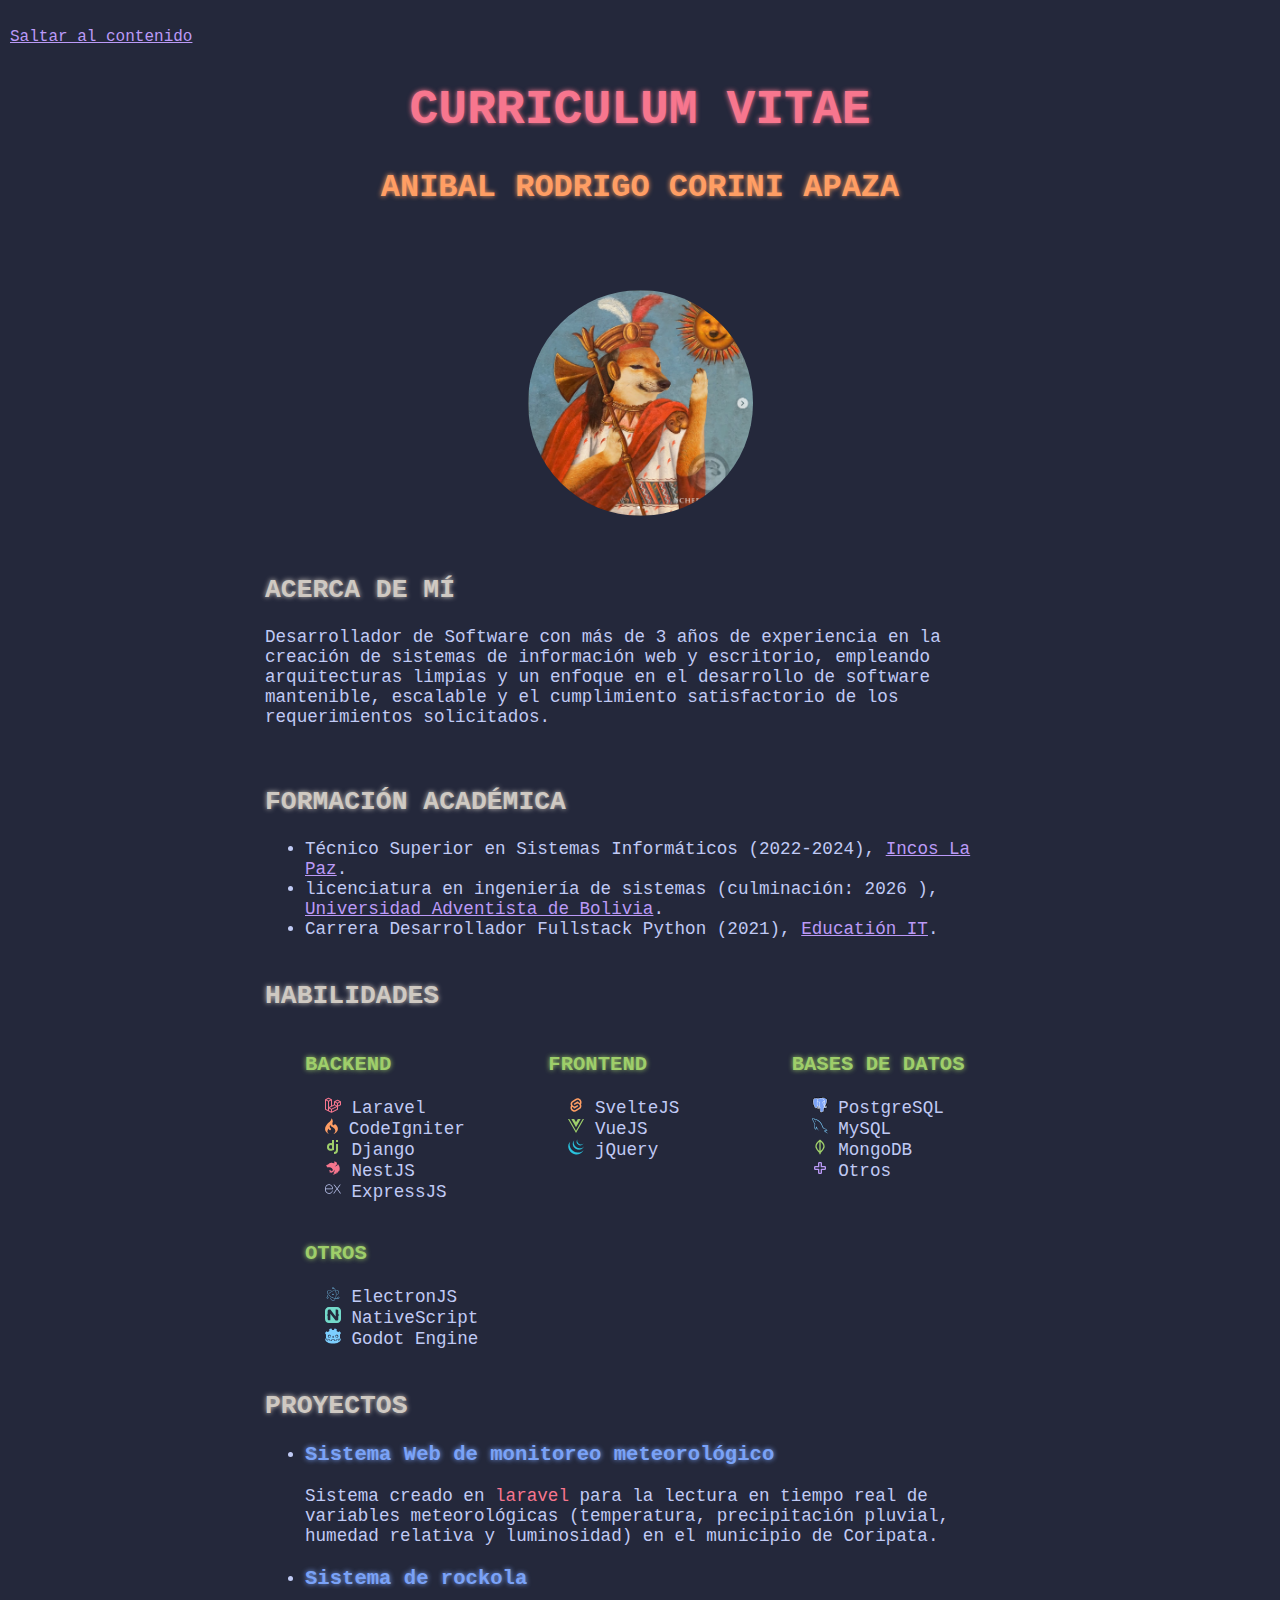
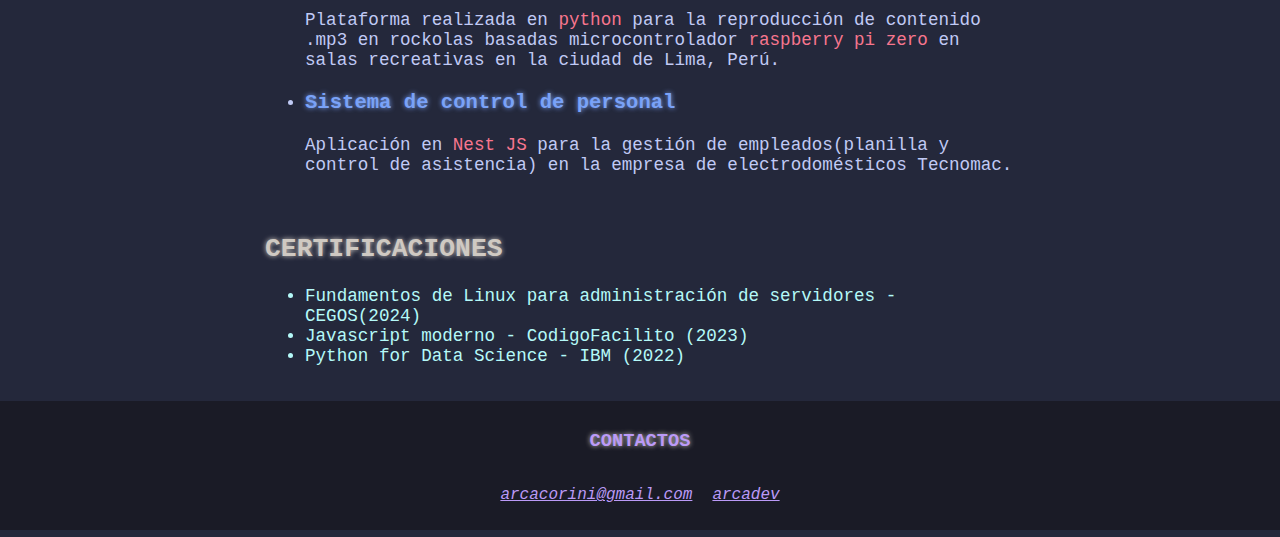
<file: index.html>
<!doctype html>
<html lang="es">

<head>
  <meta charset="UTF-8">
  <meta name="viewport" content="width=device-width, initial-scale=1.0">
  <title>Curriculum Vitae - Anibal Rodrigo Corini Apaza</title>

  <meta name="description"
    content="Curriculum Vitae de Anibal Rodrigo Corini Apaza, desarrollador de software con experiencia en sistemas web y escritorio, enfocado en soluciones escalables y mantenibles.">

  <link rel="preconnect" href="https://fonts.googleapis.com">
  <link rel="preconnect" href="https://fonts.gstatic.com" crossorigin>
  <link href="https://fonts.googleapis.com/css2?family=Geist+Mono:wght@100..900&display=swap" rel="preload" as="style">

  <link rel="stylesheet" href="./styles/colors.css">
  <link rel="stylesheet" href="./styles/styles.css">
</head>

<body>
  <br>
  <a href="#contenido" class="skip-link">Saltar al contenido</a>

  <header>
    <h1 class="red-neon">Curriculum Vitae</h1>
    <h2 class="orange-neon">Anibal Rodrigo Corini Apaza</h2>
  </header>

  <main id="contenido">
    <!-- Perfil -->
    <div role='region' aria-label='profile-title' class="profile">
      <figure class="profile-img">
        <img src="./images/profile.PNG" alt="Foto de Anibal Rodrigo Corini Apaza" width="225" loading="lazy">
      </figure>
    </div>

    <!-- Acerca de mí -->
    <section class="about-me" aria-labelledby='about-me-title'>
      <h2 id='about-me-title' class="title yellow-neon">Acerca de mí</h2>
      <p class="content">
        Desarrollador de Software con más de 3 años de experiencia en la
        creación de sistemas de información web y escritorio, empleando
        arquitecturas limpias y un enfoque en el desarrollo de software
        mantenible, escalable y el cumplimiento satisfactorio de los
        requerimientos solicitados.
      </p>
    </section>

    <!-- Formación académica -->
    <section class="academy-info" aria-labelledby='academy-info-title'>
      <h2 id='academy-info-title' class="title yellow-neon">Formación Académica</h2>
      <ul class="academy-list">
        <li>
          Técnico Superior en Sistemas Informáticos (2022-2024),
          <a href="https://www.incoslapaz.org/" target="_blank" rel="noopener noreferrer">Incos La Paz</a>.
        </li>
        <li>
          licenciatura en ingeniería de sistemas (culminación: 2026 ),
          <a href="https://www.uab.edu.bo/10-ingenieria-de-sistemas/" target="_blank"
            rel="noopener noreferrer">Universidad Adventista de Bolivia</a>.
        </li>
        <li>
          Carrera Desarrollador Fullstack Python (2021),
          <a href="https://www.educacionit.com/carrera-python" target="_blank" rel="noopener noreferrer">Educatión
            IT</a>.
        </li>
      </ul>
    </section>

    <!-- Habilidades -->
    <section class="skills-info" aria-labelledby="skills-title" >
      <h2 id="skills-title" class="title yellow-neon">Habilidades</h2>
      <ul class='skills-list'>
        <li>
          <h3 class="subtitle green-neon">Backend</h3>
          <ul>
            <li>
              <span><img src="./icons/laravel.svg" alt=""></span>
              Laravel
            </li>
            <li>
              <span><img src="./icons/codeigniter.svg" alt=""></span>
              CodeIgniter
            </li>
            <li>
              <span><img src="./icons/django.svg" alt=""></span>
              Django
            </li>
            <li>
              <span><img src="./icons/nest.svg" alt=""></span>
              NestJS
            </li>
            <li>
              <span><img src="./icons/express.svg" alt=""></span>
              ExpressJS
            </li>
          </ul>
        </li>
        <li>
          <h3 class="subtitle green-neon">Frontend</h3>
          <ul>
            <li>
              <span><img src="./icons/svelte.svg" alt=""></span>
              SvelteJS
            </li>
            <li>
              <span><img src="./icons/vue.svg" alt=""></span>
              VueJS</li>
            <li>
              <span><img src="./icons/jquery.svg" alt=""></span>
              jQuery
            </li>
          </ul>
        </li>
        <li>
          <h3 class="subtitle green-neon">Bases de Datos</h3>
          <ul>
            <li>
              <span><img src="./icons/postgresql.svg" alt=""></span>
                PostgreSQL
            </li>
            <li>
              <span><img src="./icons/mysql.svg" alt=""></span>
              MySQL
            </li>
            <li>
              <span><img src="./icons/mongo.svg" alt=""></span>
              MongoDB
            </li>
            <li>
              <span><img src="./icons/plus.svg" alt=""></span>
              Otros
            </li>
          </ul>
        </li>
        <li>
          <h3 class="subtitle green-neon">Otros</h3>
          <ul>
            <li>
              <span><img src="./icons/electron.svg" alt=""></span>
              ElectronJS
            </li>
            <li>
              <span><img src="./icons/nativescript.svg" alt=""></span>
              NativeScript
            </li>
            <li>
              <span><img src="./icons/godot.svg" alt=""></span>
              Godot Engine
              </li>
          </ul>
        </li>
      </ul>
    </section>

    <!-- Proyectos -->
    <section class="projects-info" aria-labelledby='projects-info-title'>
      <h2 id='projects-info-title' class="title yellow-neon">Proyectos</h2>
      <ul>
        <li>
          <article>
            <h3 class="cyan-neon">Sistema Web de monitoreo meteorológico</h3>
            <p>
              Sistema creado en <span class='text-red-neon'>laravel</span> para la lectura en tiempo real de variables meteorológicas (temperatura, precipitación pluvial, humedad relativa y luminosidad) en el
              municipio de Coripata.
            </p>
          </article>
        </li>
        <li>
          <article>
            <h3 class="cyan-neon">Sistema de rockola</h3>
            <p>
              Plataforma realizada en <span class="text-red-neon">python</span> para la reproducción de contenido .mp3 en rockolas basadas
              microcontrolador <span class="text-red-neon">raspberry pi zero</span> en salas recreativas en la ciudad de Lima, Perú.
            </p>
          </article>
        </li>
        <li>
          <article>
            <h3 class="cyan-neon">Sistema de control de personal</h3>
            <p>
              Aplicación en <span class="text-red-neon">Nest JS</span> para la gestión de empleados(planilla y control de asistencia) en la empresa de
              electrodomésticos Tecnomac.
            </p>
          </article>
        </li>
      </ul>
    </section>
      <!-- Certificaciones -->
      <section class='certifications' aria-labelledby='certifications-info-title'>
        <h2 id='certifications-info-title' class='title yellow-neon'>Certificaciones</h2>
        <ul class="certifications-list">
          <li>Fundamentos de Linux para administración de servidores - CEGOS(2024)</li>
          <li>Javascript moderno - CodigoFacilito (2023)</li>
          <li>Python for Data Science - IBM (2022)</li>
        </ul>
         
      </section>
  </main>

  <footer aria-labelledby='contacts-title'>
    <h3 id='contacts-title' class="purple-neon">Contactos</h3>
    <address class="contacts">
      <p>
        <a href="mailto:arcacorini@gmail.com">arcacorini@gmail.com</a>
      </p>
      <p>
        <a href="https://github.com/anibalCApaza" target="_blank" rel="noopener noreferrer">arcadev</a>
      </p>
    </address>
  </footer>

  <!-- JSON-LD datos estructurados -->
  <script type="application/ld+json">
      {
        "@context": "https://schema.org",
        "@type": "Person",
        "name": "Aníbal Rodrigo Corini Apaza",
        "jobTitle": "Desarrollador de Software",
        "email": "mailto:arcacorini@gmail.com",
        "url": "https://github.com/anibalCApaza"
      }
    </script>
</body>

</html>
</file>
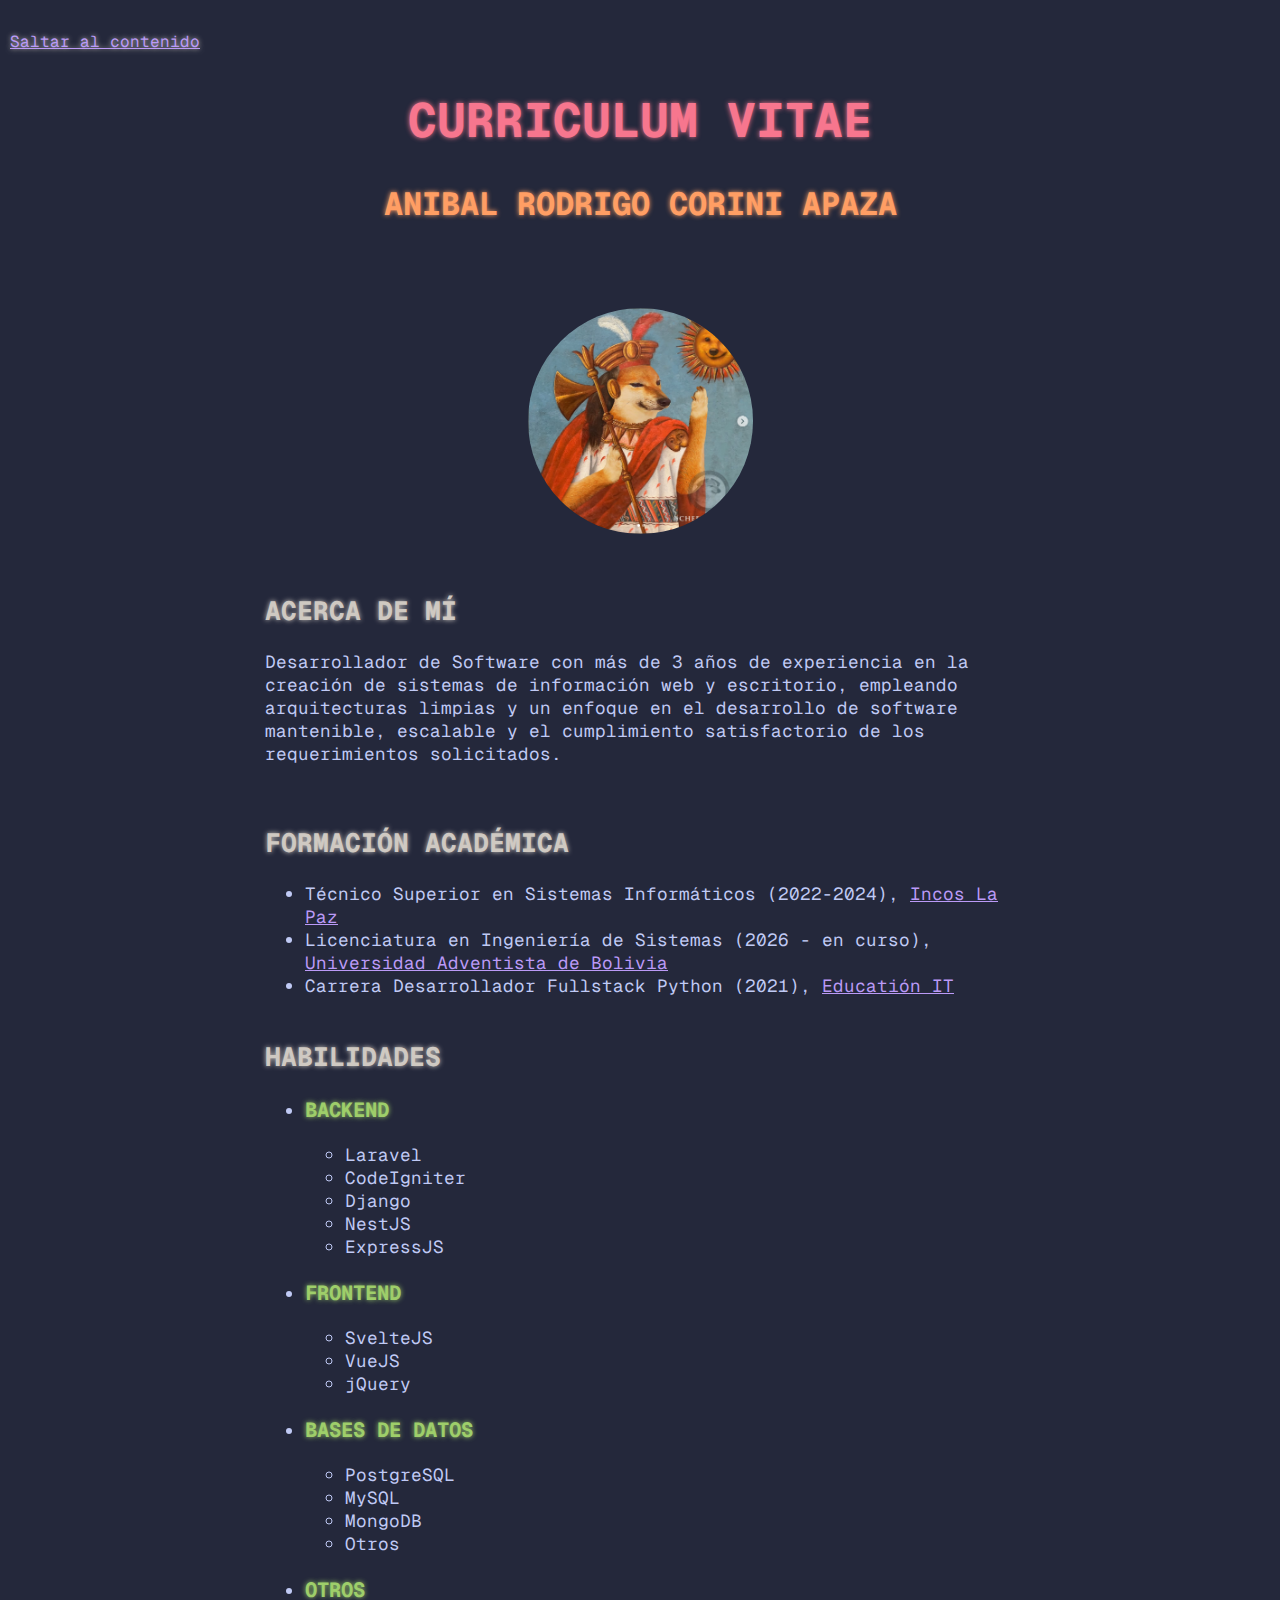
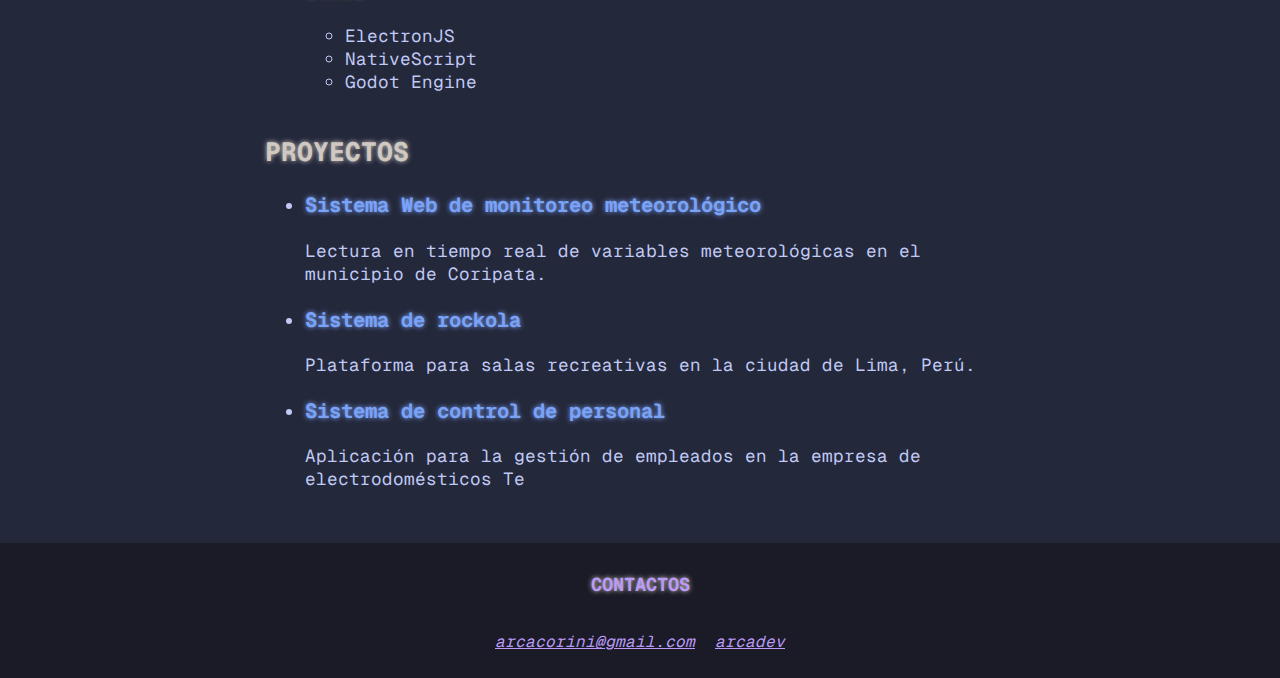
<file: index-corregido.html>
<!doctype html>
<html lang="es">

<head>
  <meta charset="UTF-8">
  <meta name="viewport" content="width=device-width, initial-scale=1.0">
  <title>Curriculum Vitae - Anibal Rodrigo Corini Apaza</title>

  <meta name="description"
    content="Curriculum Vitae de Anibal Rodrigo Corini Apaza, desarrollador de software con experiencia en sistemas web y escritorio, enfocado en soluciones escalables y mantenibles.">

  <link rel="preconnect" href="https://fonts.googleapis.com">
  <link rel="preconnect" href="https://fonts.gstatic.com" crossorigin>
  <link href="https://fonts.googleapis.com/css2?family=Geist+Mono:wght@100..900&display=swap" rel="stylesheet">

  <link rel="stylesheet" href="./styles/colors.css">
  <link rel="stylesheet" href="./styles/styles.css">
</head>

<body>
  <br>
  <a href="#contenido" class="skip-link purple-neon">Saltar al contenido</a>

  <header>
    <h1 class="red-neon">Curriculum Vitae</h1>
    <h2 class="orange-neon">Anibal Rodrigo Corini Apaza</h2>
  </header>

  <main id="contenido">
    <!-- Perfil -->
    <div class="profile">
      <figure class="profile-img">
        <img src="./images/profile.PNG" alt="Foto de Anibal Rodrigo Corini Apaza" loading="lazy">
      </figure>
    </div>

    <!-- Acerca de mí -->
    <section class="about-me">
      <h2 class="title yellow-neon">Acerca de mí</h2>
      <p class="content">
        Desarrollador de Software con más de 3 años de experiencia en la
        creación de sistemas de información web y escritorio, empleando
        arquitecturas limpias y un enfoque en el desarrollo de software
        mantenible, escalable y el cumplimiento satisfactorio de los
        requerimientos solicitados.
      </p>
    </section>

    <!-- Formación académica -->
    <section class="academy-info">
      <h2 class="title yellow-neon">Formación Académica</h2>
      <ul class="academy-list">
        <li>
          Técnico Superior en Sistemas Informáticos (2022-2024),
          <a href="https://www.incoslapaz.org/" target="_blank" rel="noopener noreferrer">Incos La Paz</a>
        </li>
        <li>
          Licenciatura en Ingeniería de Sistemas (2026 - en curso),
          <a href="https://www.uab.edu.bo/10-ingenieria-de-sistemas/" target="_blank"
            rel="noopener noreferrer">Universidad Adventista de Bolivia</a>
        </li>
        <li>
          Carrera Desarrollador Fullstack Python (2021),
          <a href="https://www.educacionit.com/carrera-python" target="_blank" rel="noopener noreferrer">Educatión
            IT</a>
        </li>
      </ul>
    </section>

    <!-- Habilidades -->
    <section class="skills-info">
      <h2 class="title yellow-neon">Habilidades</h2>
      <ul>
        <li>
          <h3 class="subtitle green-neon">Backend</h3>
          <ul>
            <li>Laravel</li>
            <li>CodeIgniter</li>
            <li>Django</li>
            <li>NestJS</li>
            <li>ExpressJS</li>
          </ul>
        </li>
        <li>
          <h3 class="subtitle green-neon">Frontend</h3>
          <ul>
            <li>SvelteJS</li>
            <li>VueJS</li>
            <li>jQuery</li>
          </ul>
        </li>
        <li>
          <h3 class="subtitle green-neon">Bases de Datos</h3>
          <ul>
            <li>PostgreSQL</li>
            <li>MySQL</li>
            <li>MongoDB</li>
            <li>Otros</li>
          </ul>
        </li>
        <li>
          <h3 class="subtitle green-neon">Otros</h3>
          <ul>
            <li>ElectronJS</li>
            <li>NativeScript</li>
            <li>Godot Engine</li>
          </ul>
        </li>
      </ul>
    </section>

    <!-- Proyectos -->
    <section class="projects-info">
      <h2 class="title yellow-neon">Proyectos</h2>
      <ul>
        <li>
          <article>
            <h3 class="cyan-neon">Sistema Web de monitoreo meteorológico</h3>
            <p>
              Lectura en tiempo real de variables meteorológicas en el
              municipio de Coripata.
            </p>
          </article>
        </li>
        <li>
          <article>
            <h3 class="cyan-neon">Sistema de rockola</h3>
            <p>
              Plataforma para salas recreativas en la ciudad de Lima, Perú.
            </p>
          </article>
        </li>
        <li>
          <article>
            <h3 class="cyan-neon">Sistema de control de personal</h3>
            <p>
              Aplicación para la gestión de empleados en la empresa de
              electrodomésticos Te
            </p>
          </article>
        </li>
      </ul>
    </section>
  </main>

  <footer>
    <h3 class="purple-neon">Contactos</h3>
    <address class="contacts">
      <p>
        <a href="mailto:arcacorini@gmail.com">arcacorini@gmail.com</a>
      </p>
      <p>
        <a href="https://github.com/anibalCApaza" target="_blank" rel="noopener noreferrer">arcadev</a>
      </p>
    </address>
  </footer>

  <!-- JSON-LD datos estructurados -->
  <script type="application/ld+json">
      {
        "@context": "https://schema.org",
        "@type": "Person",
        "name": "Aníbal Rodrigo Corini Apaza",
        "jobTitle": "Desarrollador de Software",
        "email": "mailto:arcacorini@gmail.com",
        "url": "https://github.com/anibalCApaza"
      }
    </script>
</body>

</html>
</file>
<file: styles/colors.css>
:root {
  --color1: #f7768e;
  --color2: #ff9e64;
  --color3: #e0af68;
  --color4: #cfc9c2;
  --color5: #9ece6a;
  --color6: #73daca;
  --color7: #b4f9f8;
  --color8: #2ac3de;
  --color9: #7dcfff;
  --color10: #7aa2f7;
  --color11: #bb9af7;
  --color12: #c0caf5;
  --color13: #a9b1d6;
  --color14: #9aa5ce;
  --color15: #565f89;
  --color16: #414868;
  --color17: #24283b;
  --color18: #1a1b26;
}
</file>
<file: styles/styles.css>
body {
  background: var(--color17);
  font-family: "Geist Mono", monospace;
  margin: 10px 0px 0px;
}

header {
  text-transform: uppercase;
  text-align: center;
  padding: 5px;
}

header h1 {
  color: var(--color1);
  font-size: 3em;
}

header h2 {
  color: var(--color2);
  font-size: 2em;
}

main {
  display: grid;
  grid-template-columns: repeat(1, 1fr);
  grid-gap: 20px;
  margin: 20px 250px;
  font-size: 1.1em;
}

main {
  color: var(--color12);
  padding: 15px;
}

main .title {
  color: var(--color4);
  text-transform: uppercase;
  text-align: left;
}

main .subtitle {
  color: var(--color5);
  text-transform: uppercase;
}

main .profile-img img {
  border-radius: 50%;
  display: block;
  margin: auto;
  width: 225px;
}

main section.skills-info .skills-list {
  display: grid;
  gap: 20px;
  grid-template-columns: repeat(auto-fit, minmax(200px, 1fr));
  grid-row-gap: 20px;
  list-style: none;
}

main section.skills-info .skills-list ul{
  list-style: none;
  padding-left: 20px;
}

main ul {
  margin-block-end: 0;
}

.projects-info article h3 {
  color: var(--color10);
}

main section.certifications ul.certifications-list li{
  color: var(--color7);
}

footer {
  background: var(--color18);
  padding: 10px;
}

footer h3 {
  color: var(--color11);
  text-align: center;
  text-transform: uppercase;
}

footer .contacts {
  color: var(--color11);
  display: flex;
  gap: 20px;
  justify-content: center;
}

a {
  color: var(--color11);
}

a:hover{
  text-shadow: 0 0 10px var(--color10);
  font-size: 1.01em;
}

.skip-link{
  margin-top: 10px;
  margin-left: 10px;
}

.text-red-neon{
  color: var(--color1);  

}

.cyan-neon {
  text-shadow: 0 0 3px var(--color10);
  text-shadow: 0 0 5px var(--color10);
}

.purple-neon {
  text-shadow: 0 0 3px var(--color4);
  text-shadow: 0 0 5px var(--color4);
}

.yellow-neon {
  text-shadow: 0 0 3px var(--color4);
  text-shadow: 0 0 5px var(--color4);
}

.red-neon {
  text-shadow: 0 0 3px var(--color1);
  text-shadow: 0 0 5px var(--color1);
}

.green-neon {
  text-shadow: 0 0 3px var(--color5);
  text-shadow: 0 0 5px var(--color5);
}

.orange-neon {
  text-shadow: 0 0 3px var(--color2);
  text-shadow: 0 0 5px var(--color2);
}

@media (width <=1023px) {
  main {
    font-size: 1em;
    grid-gap: 5px;
    margin: 20px 50px;
  }
}

@media (width <=787px) {
  header h1 {
    font-size: 2em;
  }

  .profile .profile-img img {
    width: 150px;
  }

  header h2 {
    font-size: 1.2em;
  }

  main {
    font-size: 0.9em;
    margin: 20px 5px;
  }

  main section.skills-info .skills-list {
    grid-row-gap: 10px;
  }

  a.skip-link {
    font-size: 0.8em;
  }
}
</file>
